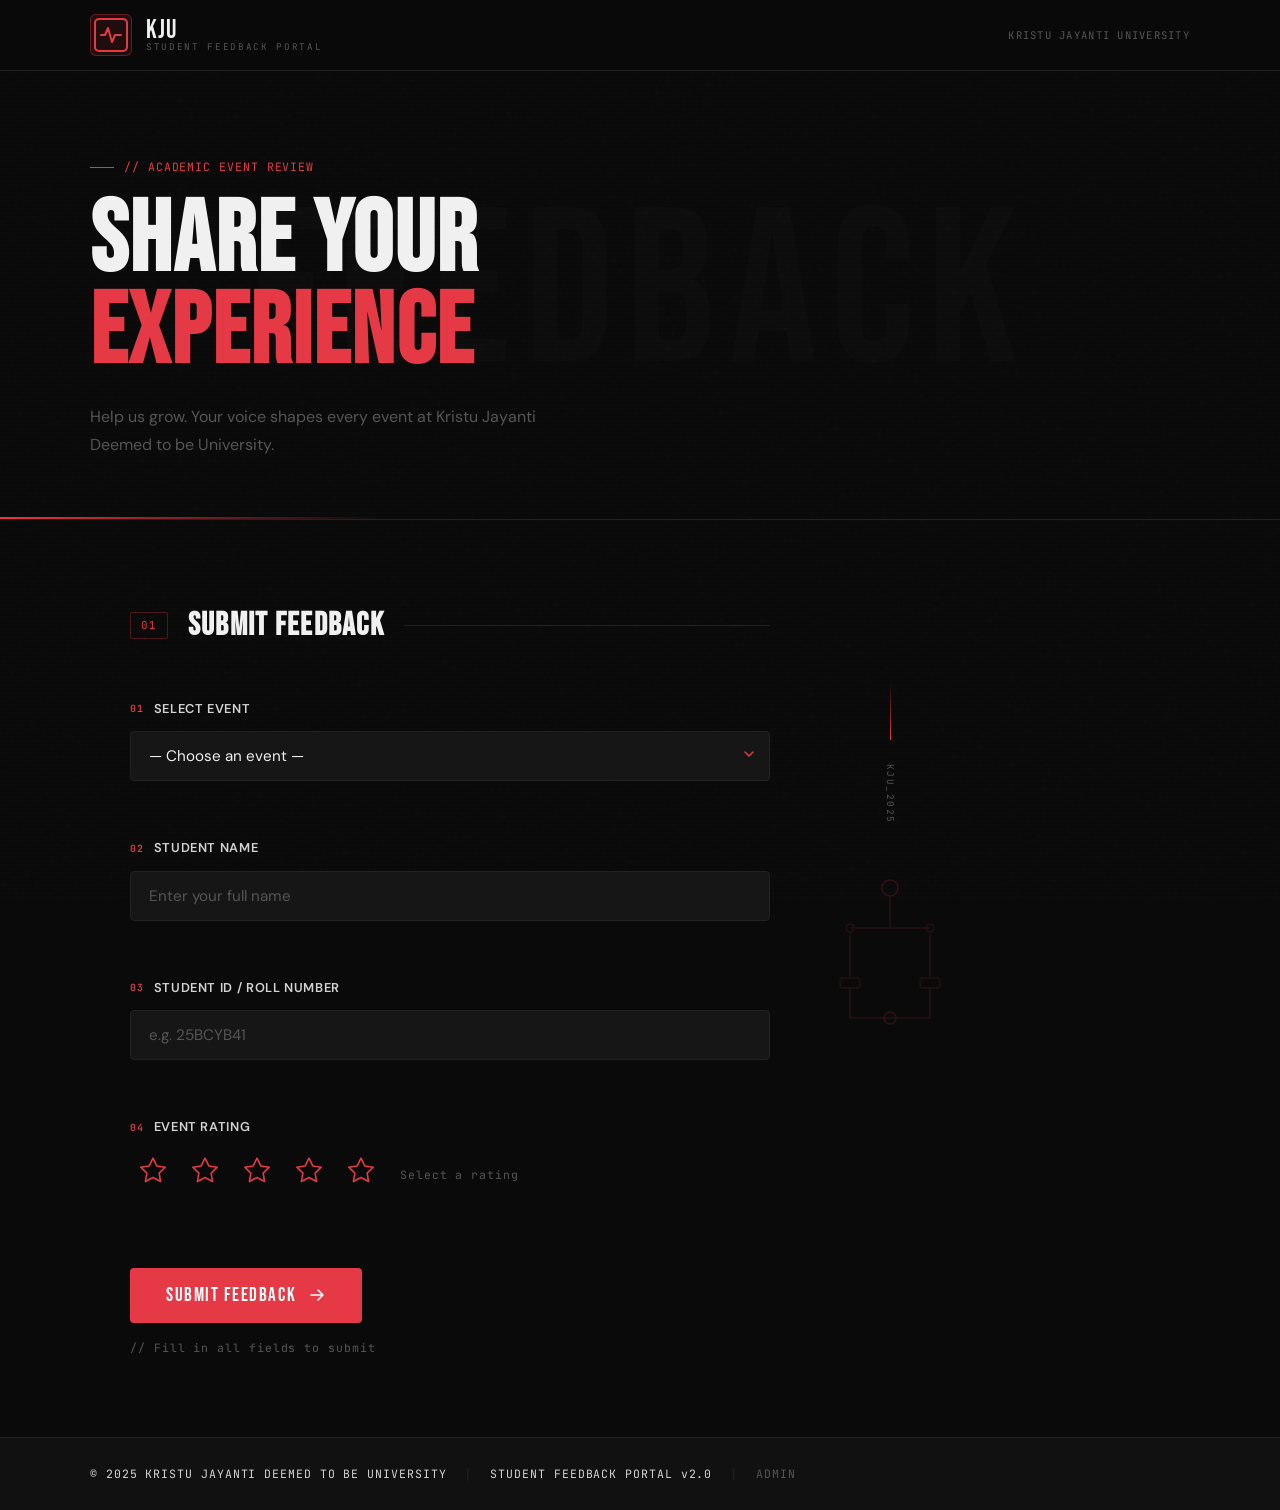
<file: sfeedback/index.html>
<!DOCTYPE html>
<html lang="en">
<head>
  <meta charset="UTF-8" />
  <meta name="viewport" content="width=device-width, initial-scale=1.0"/>
  <title>KJU Student Feedback Portal</title>
  <link rel="preconnect" href="https://fonts.googleapis.com">
  <link rel="preconnect" href="https://fonts.gstatic.com" crossorigin>
  <link href="https://fonts.googleapis.com/css2?family=Bebas+Neue&family=DM+Sans:wght@300;400;500;600&family=JetBrains+Mono:wght@400;600&display=swap" rel="stylesheet">
  <link rel="stylesheet" href="assets/css/style.css">
  <style>
    *, *::before, *::after { cursor: auto !important; }
    html, body { cursor: auto !important; }
    #glitterCanvas, .noise, .scanlines, .bg-particles { cursor: auto !important; }
    .cursor-dot, .cursor-ring { display: none !important; }
  </style>
</head>
<body>

  <!-- Custom cursor -->
  <div class="cursor-dot" id="cursorDot"></div>
  <div class="cursor-ring" id="cursorRing"></div>

  <!-- Glitter canvas -->
  <canvas id="glitterCanvas"></canvas>

  <!-- Floating background particles -->
  <div class="bg-particles" id="bgParticles"></div>

  <div class="noise"></div>
  <div class="scanlines"></div>

  <!-- HEADER -->
  <header class="site-header reveal-up">
    <div class="header-inner">
      <div class="logo-block">
        <div class="logo-icon">
          <svg width="36" height="36" viewBox="0 0 36 36" fill="none">
            <rect x="2" y="2" width="32" height="32" rx="4" stroke="#e63946" stroke-width="2"/>
            <path d="M8 18h4l3-7 4 14 3-7h6" stroke="#e63946" stroke-width="2" stroke-linecap="round" stroke-linejoin="round"/>
          </svg>
        </div>
        <div class="logo-text">
          <span class="logo-main">KJU</span>
          <span class="logo-sub">STUDENT FEEDBACK PORTAL</span>
        </div>
      </div>
      <div class="header-tag mono">KRISTU JAYANTI UNIVERSITY</div>
    </div>
  </header>

  <!-- HERO -->
  <section class="hero">
    <div class="hero-bg-text">FEEDBACK</div>
    <div class="hero-content reveal-up" style="animation-delay:0.1s;">
      <div class="hero-label mono">// ACADEMIC EVENT REVIEW</div>
      <h1 class="hero-title">Share Your<br><span class="accent">Experience</span></h1>
      <p class="hero-desc">Help us grow. Your voice shapes every event at Kristu Jayanti Deemed to be University.</p>
    </div>
    <div class="hero-line"></div>
  </section>

  <!-- FORM SECTION -->
  <section class="form-section">
    <div class="form-container reveal-up" style="animation-delay:0.2s;">

      <div class="form-header">
        <div class="form-header-num mono">01</div>
        <h2>Submit Feedback</h2>
        <div class="form-header-line"></div>
      </div>

      <!-- Success overlay -->
      <div id="successOverlay" class="success-overlay" style="display:none;">
        <div class="success-card">
          <div class="success-icon">
            <svg width="56" height="56" viewBox="0 0 56 56" fill="none">
              <circle cx="28" cy="28" r="26" stroke="#4ade80" stroke-width="2"/>
              <path d="M17 28l9 9 14-16" stroke="#4ade80" stroke-width="2.5" stroke-linecap="round" stroke-linejoin="round"/>
            </svg>
          </div>
          <h3 class="success-title">Submitted!</h3>
          <p class="success-sub mono">// RESPONSE RECORDED SUCCESSFULLY</p>
          <p class="success-detail">Thank you, <span id="successName" class="accent"></span>.<br>Your feedback for <span id="successEvent" class="accent"></span> has been received.</p>
          <div class="success-rating" id="successRating"></div>
          <button class="submit-btn" id="submitAnotherBtn" style="margin-top:28px; width:100%; justify-content:center;">
            <span class="btn-text">Submit Another</span>
            <span class="btn-icon">
              <svg width="18" height="18" viewBox="0 0 18 18" fill="none"><path d="M3 9h12M10 4l5 5-5 5" stroke="currentColor" stroke-width="1.5" stroke-linecap="round" stroke-linejoin="round"/></svg>
            </span>
          </button>
        </div>
      </div>

      <form id="feedbackForm" novalidate>

        <!-- Event -->
        <div class="field-group" id="fg-event">
          <label class="field-label" for="event_id">
            <span class="field-num mono">01</span>
            Select Event
          </label>
          <div class="select-wrap">
            <select id="event_id" name="event_id" required>
              <option value="">— Choose an event —</option>
              <option value="Kalajyothi 2024 – Literary & Cultural Fest">Kalajyothi 2024 – Literary &amp; Cultural Fest (Aug–Sep 2024)</option>
              <option value="SHELLS 2025 – National IT Fest">SHELLS 2025 – National IT Fest · CS Dept (Jan 2025)</option>
              <option value="Stimuli 2025 – Psychology Intercollegiate Fest">Stimuli 2025 – Psychology Intercollegiate Fest (Feb 2025)</option>
              <option value="Synectics 2025 – National Management Fest">Synectics 2025 – National Management Fest (Mar 2025)</option>
              <option value="International Media Conference 2025">International Media Conference 2025 (Apr 2025)</option>
              <option value="Christmas Spectacular 2024 – Cultural Celebration">Christmas Spectacular 2024 – Cultural Celebration (Dec 2024)</option>
            </select>
            <div class="select-arrow">
              <svg width="14" height="14" viewBox="0 0 14 14" fill="none"><path d="M3 5l4 4 4-4" stroke="#e63946" stroke-width="1.5" stroke-linecap="round" stroke-linejoin="round"/></svg>
            </div>
          </div>
          <span class="field-error" id="err-event"></span>
        </div>

        <!-- Student Name -->
        <div class="field-group" id="fg-name">
          <label class="field-label" for="student_name">
            <span class="field-num mono">02</span>
            Student Name
          </label>
          <input type="text" id="student_name" name="student_name" placeholder="Enter your full name" autocomplete="off"/>
          <span class="field-error" id="err-name"></span>
        </div>

        <!-- Student ID -->
        <div class="field-group" id="fg-sid">
          <label class="field-label" for="student_id">
            <span class="field-num mono">03</span>
            Student ID / Roll Number
          </label>
          <input type="text" id="student_id" name="student_id" placeholder="e.g. 25BCYB41" autocomplete="off"/>
          <span class="field-error" id="err-sid"></span>
        </div>

        <!-- Rating -->
        <div class="field-group" id="fg-rating">
          <label class="field-label">
            <span class="field-num mono">04</span>
            Event Rating
          </label>
          <div class="rating-block">
            <div class="stars" id="starRating">
              <button type="button" class="star-btn" data-value="1" aria-label="1 star">
                <svg width="38" height="38" viewBox="0 0 36 36" fill="none"><path class="star-path" d="M18 4l3.6 7.3 8 1.2-5.8 5.6 1.4 8-7.2-3.8-7.2 3.8 1.4-8-5.8-5.6 8-1.2z" stroke="#e63946" stroke-width="1.5" stroke-linejoin="round"/></svg>
              </button>
              <button type="button" class="star-btn" data-value="2" aria-label="2 stars">
                <svg width="38" height="38" viewBox="0 0 36 36" fill="none"><path class="star-path" d="M18 4l3.6 7.3 8 1.2-5.8 5.6 1.4 8-7.2-3.8-7.2 3.8 1.4-8-5.8-5.6 8-1.2z" stroke="#e63946" stroke-width="1.5" stroke-linejoin="round"/></svg>
              </button>
              <button type="button" class="star-btn" data-value="3" aria-label="3 stars">
                <svg width="38" height="38" viewBox="0 0 36 36" fill="none"><path class="star-path" d="M18 4l3.6 7.3 8 1.2-5.8 5.6 1.4 8-7.2-3.8-7.2 3.8 1.4-8-5.8-5.6 8-1.2z" stroke="#e63946" stroke-width="1.5" stroke-linejoin="round"/></svg>
              </button>
              <button type="button" class="star-btn" data-value="4" aria-label="4 stars">
                <svg width="38" height="38" viewBox="0 0 36 36" fill="none"><path class="star-path" d="M18 4l3.6 7.3 8 1.2-5.8 5.6 1.4 8-7.2-3.8-7.2 3.8 1.4-8-5.8-5.6 8-1.2z" stroke="#e63946" stroke-width="1.5" stroke-linejoin="round"/></svg>
              </button>
              <button type="button" class="star-btn" data-value="5" aria-label="5 stars">
                <svg width="38" height="38" viewBox="0 0 36 36" fill="none"><path class="star-path" d="M18 4l3.6 7.3 8 1.2-5.8 5.6 1.4 8-7.2-3.8-7.2 3.8 1.4-8-5.8-5.6 8-1.2z" stroke="#e63946" stroke-width="1.5" stroke-linejoin="round"/></svg>
              </button>
            </div>
            <div class="rating-label" id="ratingLabel"><span class="mono">Select a rating</span></div>
          </div>
          <input type="hidden" id="rating" name="rating" value=""/>
          <span class="field-error" id="err-rating"></span>
        </div>

        <!-- Submit -->
        <div class="form-footer">
          <button type="submit" class="submit-btn pulse-glow" id="submitBtn">
            <span class="btn-text">Submit Feedback</span>
            <span class="btn-icon">
              <svg width="18" height="18" viewBox="0 0 18 18" fill="none"><path d="M3 9h12M10 4l5 5-5 5" stroke="currentColor" stroke-width="1.5" stroke-linecap="round" stroke-linejoin="round"/></svg>
            </span>
            <div class="btn-loader" id="btnLoader"></div>
          </button>
          <p class="form-note mono">// Fill in all fields to submit</p>
        </div>

      </form>
    </div>

    <!-- Side decoration -->
    <div class="form-side-deco reveal-up" style="animation-delay:0.35s;">
      <div class="deco-line"></div>
      <div class="deco-label mono">KJU_2025</div>
      <div class="deco-circuit">
        <svg width="120" height="200" viewBox="0 0 120 200" fill="none" opacity="0.18">
          <circle cx="60" cy="40" r="8" stroke="#e63946" stroke-width="1.5"/>
          <line x1="60" y1="48" x2="60" y2="80" stroke="#e63946" stroke-width="1"/>
          <line x1="60" y1="80" x2="20" y2="80" stroke="#e63946" stroke-width="1"/>
          <line x1="60" y1="80" x2="100" y2="80" stroke="#e63946" stroke-width="1"/>
          <circle cx="20" cy="80" r="4" stroke="#e63946" stroke-width="1"/>
          <circle cx="100" cy="80" r="4" stroke="#e63946" stroke-width="1"/>
          <line x1="20" y1="84" x2="20" y2="130" stroke="#e63946" stroke-width="1"/>
          <line x1="100" y1="84" x2="100" y2="130" stroke="#e63946" stroke-width="1"/>
          <rect x="10" y="130" width="20" height="10" rx="2" stroke="#e63946" stroke-width="1"/>
          <rect x="90" y="130" width="20" height="10" rx="2" stroke="#e63946" stroke-width="1"/>
          <line x1="20" y1="140" x2="20" y2="170" stroke="#e63946" stroke-width="1"/>
          <line x1="100" y1="140" x2="100" y2="170" stroke="#e63946" stroke-width="1"/>
          <line x1="20" y1="170" x2="100" y2="170" stroke="#e63946" stroke-width="1"/>
          <circle cx="60" cy="170" r="6" stroke="#e63946" stroke-width="1.5"/>
        </svg>
      </div>
    </div>
  </section>

  <!-- FOOTER -->
  <footer class="site-footer reveal-up" style="animation-delay:0.4s;">
    <div class="footer-inner">
      <span class="mono">© 2025 KRISTU JAYANTI DEEMED TO BE UNIVERSITY</span>
      <span class="footer-sep">|</span>
      <span class="mono">STUDENT FEEDBACK PORTAL v2.0</span>
      <span class="footer-sep">|</span>
      <a href="admin/dashboard.html" class="footer-admin-link mono">ADMIN</a>
    </div>
  </footer>

  <script src="assets/js/glitter.js"></script>
  <script src="assets/js/form.js"></script>
</body>
</html>
</file>
<file: sfeedback/assets/css/style.css>
/* ============================================
   KJU Student Feedback Portal
   Theme: Black / Gray / Red
   Fonts: Bebas Neue + DM Sans + JetBrains Mono
   ============================================ */

:root {
  --black:    #0a0a0a;
  --dark:     #111111;
  --card:     #161616;
  --border:   #222222;
  --mid:      #2a2a2a;
  --muted:    #555555;
  --text:     #d4d4d4;
  --light:    #f0f0f0;
  --red:      #e63946;
  --red-dim:  rgba(230,57,70,0.10);
  --red-glow: rgba(230,57,70,0.28);
  --green:    #4ade80;
  --mono:     'JetBrains Mono', monospace;
  --display:  'Bebas Neue', sans-serif;
  --body:     'DM Sans', sans-serif;
}

*, *::before, *::after { box-sizing: border-box; margin: 0; padding: 0; cursor: auto !important; }
html { scroll-behavior: smooth; }

body {
  background: var(--black);
  color: var(--text);
  font-family: var(--body);
  font-size: 15px;
  line-height: 1.6;
  min-height: 100vh;
  overflow-x: hidden;
  position: relative;
  cursor: auto !important;
}

/* ── Glitter Canvas
   z-index 2: above bg/noise/scanlines (z-index 0),
   below all page content (z-index 3+)
   pointer-events: none on desktop so clicks pass through;
   overridden to auto on touch via JS
── */
#glitterCanvas {
  position: fixed;
  inset: 0;
  pointer-events: none;
  z-index: 2;
  width: 100%;
  height: 100%;
  cursor: auto;
}

/* ── Custom Cursor — disabled, using normal OS cursor ── */
.cursor-dot,
.cursor-ring { display: none !important; }

/* ── Texture Overlays ── */
.noise {
  position: fixed; inset: 0; z-index: 0; pointer-events: none;
  background-image: url("data:image/svg+xml,%3Csvg viewBox='0 0 200 200' xmlns='http://www.w3.org/2000/svg'%3E%3Cfilter id='n'%3E%3CfeTurbulence type='fractalNoise' baseFrequency='0.85' numOctaves='4' stitchTiles='stitch'/%3E%3C/filter%3E%3Crect width='100%25' height='100%25' filter='url(%23n)' opacity='0.04'/%3E%3C/svg%3E");
  opacity: 0.5; cursor: auto;
}
.scanlines {
  position: fixed; inset: 0; z-index: 0; pointer-events: none;
  background: repeating-linear-gradient(
    to bottom,
    transparent, transparent 2px,
    rgba(0,0,0,0.05) 2px, rgba(0,0,0,0.05) 4px
  ); cursor: auto;
}

/* ── Floating Background Particles ── */
.bg-particles {
  position: fixed; inset: 0; z-index: 0; pointer-events: none; overflow: hidden; cursor: auto;
}
.bg-particle {
  position: absolute; border-radius: 50%;
  background: var(--red); opacity: 0;
  animation: floatUp var(--dur, 12s) var(--delay, 0s) infinite ease-in-out;
}
@keyframes floatUp {
  0%   { transform: translateY(100vh) scale(0); opacity: 0; }
  10%  { opacity: var(--op, 0.06); }
  90%  { opacity: var(--op, 0.06); }
  100% { transform: translateY(-10vh) translateX(var(--drift, 30px)) scale(1); opacity: 0; }
}

/* ── Reveal Animations ── */
.reveal-up {
  opacity: 0;
  transform: translateY(28px);
  animation: revealUp 0.7s cubic-bezier(0.22, 1, 0.36, 1) forwards;
}
@keyframes revealUp {
  to { opacity: 1; transform: translateY(0); }
}

/* ── Utility ── */
.mono   { font-family: var(--mono); font-size: 0.72rem; letter-spacing: 0.08em; }
.accent { color: var(--red); }

/* ── Header ── */
.site-header {
  position: relative; z-index: 10;
  border-bottom: 1px solid var(--border);
  background: rgba(10,10,10,0.97);
  backdrop-filter: blur(14px);
  padding: 0 40px;
}
.header-inner {
  max-width: 1100px; margin: 0 auto;
  display: flex; align-items: center; justify-content: space-between;
  height: 70px;
}
.logo-block { display: flex; align-items: center; gap: 14px; }
.logo-icon {
  width: 42px; height: 42px; display: flex; align-items: center; justify-content: center;
  border: 1px solid rgba(230,57,70,0.35); border-radius: 6px;
  background: var(--red-dim); transition: all 0.3s;
}
.logo-icon:hover { background: rgba(230,57,70,0.2); box-shadow: 0 0 20px var(--red-glow); }
.logo-text { display: flex; flex-direction: column; line-height: 1; }
.logo-main { font-family: var(--display); font-size: 1.6rem; color: var(--light); letter-spacing: 0.04em; }
.logo-sub  { font-family: var(--mono); font-size: 0.58rem; color: var(--muted); letter-spacing: 0.18em; }
.header-tag { color: var(--muted); font-size: 0.66rem; font-family: var(--mono); letter-spacing: 0.12em; }

/* ── Hero ── */
.hero {
  position: relative; z-index: 3;
  padding: 80px 40px 60px; overflow: hidden;
  border-bottom: 1px solid var(--border);
}
.hero-bg-text {
  position: absolute; top: 50%; left: 50%; transform: translate(-50%,-50%);
  font-family: var(--display); font-size: clamp(80px,18vw,220px);
  color: rgba(255,255,255,0.015); letter-spacing: 0.06em;
  white-space: nowrap; user-select: none; pointer-events: none;
  animation: bgTextDrift 20s ease-in-out infinite alternate;
}
@keyframes bgTextDrift {
  from { transform: translate(-52%, -50%); }
  to   { transform: translate(-48%, -50%); }
}
.hero-content { position: relative; z-index: 2; max-width: 1100px; margin: 0 auto; }
.hero-label {
  color: var(--red); margin-bottom: 18px;
  display: inline-flex; align-items: center; gap: 10px; font-size: 0.72rem;
}
.hero-label::before { content:''; display:inline-block; width:24px; height:1px; background:var(--red); }
.hero-title {
  font-family: var(--display);
  font-size: clamp(52px, 8vw, 100px);
  line-height: 0.92; color: var(--light);
  letter-spacing: 0.02em; margin-bottom: 24px;
}
.hero-desc { font-size: 1rem; color: var(--muted); max-width: 460px; line-height: 1.75; }
.hero-line {
  position: absolute; bottom: 0; left: 0; width: 30%; height: 2px;
  background: linear-gradient(90deg, var(--red), transparent);
  animation: lineGrow 1.5s cubic-bezier(0.22,1,0.36,1) 0.5s both;
}
@keyframes lineGrow { from { width: 0; } to { width: 30%; } }

/* ── Form Section ── */
.form-section {
  position: relative; z-index: 3;
  max-width: 1100px; margin: 0 auto;
  padding: 80px 40px; display: flex; gap: 60px; align-items: flex-start;
}
.form-container { flex: 1; max-width: 640px; position: relative; }

/* Form header */
.form-header { display: flex; align-items: center; gap: 20px; margin-bottom: 48px; }
.form-header-num { font-size: 0.68rem; color: var(--red); border: 1px solid rgba(230,57,70,0.3); padding: 4px 10px; border-radius: 2px; }
.form-header h2 { font-family: var(--display); font-size: 2rem; color: var(--light); letter-spacing: 0.04em; }
.form-header-line { flex: 1; height: 1px; background: var(--border); }

/* Field groups */
.field-group { margin-bottom: 36px; }
.field-label {
  display: flex; align-items: center; gap: 10px;
  font-size: 0.8rem; font-weight: 600; color: var(--text);
  letter-spacing: 0.05em; text-transform: uppercase; margin-bottom: 12px;
  transition: color 0.2s;
}
.field-group:focus-within .field-label { color: var(--light); }
.field-num { color: var(--red); font-size: 0.62rem; }
/* * indicators hidden — silent validation */
.required  { display: none; }

.field-error {
  display: block; font-family: var(--mono); font-size: 0.65rem;
  color: var(--red); margin-top: 7px; min-height: 14px;
  letter-spacing: 0.05em; opacity: 0; transition: opacity 0.2s;
}
.field-error.visible { opacity: 1; }

/* Shake animation for silent validation */
@keyframes shake {
  0%,100% { transform: translateX(0); }
  15%     { transform: translateX(-7px); }
  35%     { transform: translateX(7px); }
  55%     { transform: translateX(-5px); }
  75%     { transform: translateX(4px); }
  90%     { transform: translateX(-2px); }
}
.field-group.shake input,
.field-group.shake select,
.field-group.shake .stars {
  animation: shake 0.45s cubic-bezier(0.36,0.07,0.19,0.97) both;
}
.field-group.shake input,
.field-group.shake select {
  border-color: rgba(230,57,70,0.7) !important;
  box-shadow: 0 0 0 3px var(--red-dim) !important;
}

/* Inputs */
input[type="text"] {
  width: 100%; padding: 14px 18px;
  background: var(--card); border: 1px solid var(--border);
  border-radius: 4px; color: var(--light);
  font-family: var(--body); font-size: 0.95rem; outline: none;
  transition: border-color 0.25s, box-shadow 0.25s, background 0.25s;
  cursor: auto;
  position: relative; z-index: 4;
}
input[type="text"]:focus {
  border-color: var(--red);
  box-shadow: 0 0 0 3px var(--red-dim);
  background: #111;
}
input[type="text"].invalid { border-color: rgba(230,57,70,0.6); box-shadow: 0 0 0 3px var(--red-dim); }
input::placeholder { color: var(--muted); }

/* Select */
.select-wrap { position: relative; z-index: 4; }
.select-wrap select {
  width: 100%; padding: 14px 18px;
  background: var(--card); border: 1px solid var(--border);
  border-radius: 4px; color: var(--light);
  font-family: var(--body); font-size: 0.95rem;
  outline: none; appearance: none; cursor: auto;
  transition: border-color 0.25s, box-shadow 0.25s;
}
.select-wrap select:focus { border-color: var(--red); box-shadow: 0 0 0 3px var(--red-dim); }
.select-wrap select.invalid { border-color: rgba(230,57,70,0.6); }
.select-wrap select option { background: var(--dark); color: var(--light); }
.select-arrow { position: absolute; right: 14px; top: 50%; transform: translateY(-50%); pointer-events: none; }

/* Rating */
.rating-block { display: flex; align-items: center; gap: 16px; flex-wrap: wrap; }
.stars { display: flex; gap: 6px; }
.star-btn {
  background: none; border: none; cursor: auto; padding: 4px;
  transition: transform 0.15s cubic-bezier(0.34,1.56,0.64,1);
  position: relative; z-index: 4;
}
.star-btn:hover { transform: scale(1.25); }
.star-btn .star-path { transition: fill 0.15s, stroke 0.15s; }
.star-btn.active .star-path,
.star-btn.hovered .star-path { fill: var(--red); stroke: var(--red); }
.rating-label .mono { color: var(--muted); font-size: 0.72rem; transition: color 0.2s; }
.rating-label.has-value .mono { color: var(--red); }

/* Submit button */
.form-footer { margin-top: 48px; position: relative; z-index: 4; }
.submit-btn {
  position: relative; overflow: hidden;
  display: inline-flex; align-items: center; gap: 12px;
  padding: 16px 36px; background: var(--red); border: none;
  border-radius: 4px; cursor: auto; color: #fff;
  font-family: var(--display); font-size: 1.2rem; letter-spacing: 0.08em;
  transition: background 0.3s, transform 0.15s;
  z-index: 4;
}
.submit-btn::before {
  content:''; position:absolute; inset:0;
  background: linear-gradient(135deg, rgba(255,255,255,0.12), transparent);
  opacity:0; transition: opacity 0.3s;
}
.submit-btn:hover { background: #c1121f; transform: translateY(-2px); }
.submit-btn:hover::before { opacity:1; }
.submit-btn:active { transform: translateY(0); }

.pulse-glow {
  box-shadow: 0 0 0 0 var(--red-glow);
  animation: pulseGlow 2.5s ease-in-out infinite;
}
@keyframes pulseGlow {
  0%   { box-shadow: 0 0 0 0 rgba(230,57,70,0.5); }
  50%  { box-shadow: 0 0 0 12px rgba(230,57,70,0); }
  100% { box-shadow: 0 0 0 0 rgba(230,57,70,0); }
}
.submit-btn:hover { animation: none; box-shadow: 0 0 32px var(--red-glow); }

.btn-text { position: relative; z-index: 1; }
.btn-icon { position: relative; z-index: 1; display: flex; }
.btn-loader {
  display: none; position: absolute; inset: 0;
  align-items: center; justify-content: center;
  background: var(--red); border-radius: 4px;
}
.submit-btn.loading .btn-loader { display: flex; }
.btn-loader::after {
  content:''; width:20px; height:20px;
  border: 2px solid rgba(255,255,255,0.3);
  border-top-color:#fff; border-radius:50%;
  animation: spin 0.7s linear infinite;
}
@keyframes spin { to { transform: rotate(360deg); } }

.form-note { color: var(--muted); margin-top: 16px; }

/* ── Success Overlay ── */
.success-overlay {
  position: absolute; inset: 0; z-index: 20;
  background: rgba(10,10,10,0.96);
  display: flex; align-items: center; justify-content: center;
  border-radius: 8px;
  animation: fadeScaleIn 0.45s cubic-bezier(0.22,1,0.36,1);
}
@keyframes fadeScaleIn { from { opacity:0; transform:scale(0.96); } to { opacity:1; transform:scale(1); } }
.success-card { text-align: center; padding: 52px 32px; max-width: 400px; }
.success-icon { margin-bottom: 24px; animation: popIn 0.55s cubic-bezier(0.34,1.56,0.64,1) 0.1s both; }
@keyframes popIn { from{transform:scale(0);opacity:0;} to{transform:scale(1);opacity:1;} }
.success-title { font-family: var(--display); font-size: 2.6rem; color: var(--light); letter-spacing: 0.04em; margin-bottom: 6px; }
.success-sub  { color: var(--muted); margin-bottom: 20px; }
.success-detail { color: var(--text); font-size: 0.95rem; line-height: 1.7; margin-bottom: 12px; }
.success-rating { font-family: var(--mono); font-size: 0.72rem; color: var(--red); letter-spacing: 0.08em; }

/* ── Side Decoration ── */
.form-side-deco {
  display: flex; flex-direction: column; align-items: center;
  gap: 24px; padding-top: 80px; opacity: 0.55;
  position: relative; z-index: 3;
}
.deco-line { width: 1px; height: 60px; background: linear-gradient(to bottom, transparent, var(--red)); }
.deco-label { font-family: var(--mono); font-size: 0.58rem; color: var(--muted); writing-mode: vertical-rl; letter-spacing: 0.16em; }

/* ── Footer ── */
.site-footer {
  position: relative; z-index: 3;
  border-top: 1px solid var(--border); padding: 24px 40px; background: var(--dark);
}
.footer-inner {
  max-width: 1100px; margin: 0 auto;
  display: flex; align-items: center; gap: 20px; flex-wrap: wrap;
}
.footer-sep { color: var(--border); }
.footer-admin-link { color: var(--muted); text-decoration: none; transition: color 0.2s; }
.footer-admin-link:hover { color: var(--red); }

/* ── Admin Shell ── */
.admin-shell { min-height: 100vh; position: relative; z-index: 3; }

/* ── Top Bar ── */
.topbar {
  background: rgba(17,17,17,0.97); border-bottom: 1px solid var(--border);
  backdrop-filter: blur(14px);
  position: sticky; top: 0; z-index: 100; padding: 0 40px;
}
.topbar-inner {
  max-width: 1280px; margin: 0 auto;
  display: flex; align-items: center; justify-content: space-between;
  height: 64px; gap: 24px;
}
.topbar-logo { display: flex; align-items: center; gap: 12px; flex-shrink: 0; }
.topbar-nav { display: flex; gap: 4px; }
.nav-link {
  font-family: var(--mono); font-size: 0.68rem; letter-spacing: 0.08em;
  color: var(--muted); text-decoration: none;
  padding: 7px 14px; border-radius: 3px; border: 1px solid transparent;
  transition: all 0.2s; cursor: auto; background: none;
}
.nav-link:hover  { color: var(--light); border-color: var(--border); }
.nav-link.active { color: var(--light); background: var(--mid); border-color: var(--border); }
.nav-link.danger:hover { color: var(--red); border-color: rgba(230,57,70,0.3); background: var(--red-dim); }
.topbar-user { font-family: var(--mono); font-size: 0.65rem; color: var(--muted); display: flex; align-items: center; gap: 8px; }
.user-dot { width: 6px; height: 6px; background: #4ade80; border-radius: 50%; animation: pulse2 2s infinite; }
@keyframes pulse2 { 0%,100%{opacity:1;} 50%{opacity:0.35;} }

/* ── Admin Main ── */
.admin-main { max-width: 1280px; margin: 0 auto; padding: 48px 40px; }
.page-title { font-family: var(--display); font-size: 2.6rem; color: var(--light); letter-spacing: 0.04em; margin-bottom: 4px; }
.page-sub   { font-family: var(--mono); font-size: 0.65rem; color: var(--muted); margin-bottom: 44px; letter-spacing: 0.1em; }

/* ── Stats Row ── */
.stats-row { display: grid; grid-template-columns: repeat(4,1fr); gap: 16px; margin-bottom: 48px; }
.stat-card {
  background: var(--card); border: 1px solid var(--border);
  border-radius: 6px; padding: 24px 22px;
  position: relative; overflow: hidden;
  transition: border-color 0.25s, transform 0.2s;
}
.stat-card:hover { border-color: rgba(230,57,70,0.3); transform: translateY(-3px); }
.stat-card::after { content:''; position:absolute; bottom:0;left:0;right:0; height:2px; background:linear-gradient(90deg,var(--red),transparent); }
.stat-value { font-family: var(--display); font-size: 3rem; line-height: 1; color: var(--light); margin-bottom: 8px; }
.stat-value .unit { font-size: 1.4rem; color: var(--red); }
.stat-key   { font-family: var(--mono); font-size: 0.62rem; color: var(--muted); letter-spacing: 0.12em; text-transform: uppercase; }
.stat-icon  { position: absolute; top: 18px; right: 18px; opacity: 0.08; }

/* ── Charts Grid ── */
.charts-grid {
  display: grid;
  grid-template-columns: 1fr 1fr;
  gap: 20px;
  margin-bottom: 48px;
}
.chart-card {
  background: var(--card);
  border: 1px solid var(--border);
  border-radius: 6px;
  padding: 28px 24px;
  position: relative;
  overflow: hidden;
}
.chart-card::before {
  content: '';
  position: absolute;
  top: 0; left: 0; right: 0;
  height: 2px;
  background: linear-gradient(90deg, var(--red), transparent);
}
.chart-title {
  font-family: var(--display);
  font-size: 1.1rem;
  color: var(--light);
  letter-spacing: 0.06em;
  margin-bottom: 3px;
}
.chart-sub {
  font-family: var(--mono);
  font-size: 0.58rem;
  color: var(--muted);
  letter-spacing: 0.1em;
  margin-bottom: 22px;
}
.chart-area {
  width: 100%;
  height: 220px;
  position: relative;
}
.chart-area.tall { height: 260px; }

/* ── Legacy Rating Bars (hidden, replaced by charts) ── */
.section-title { font-family: var(--display); font-size: 1.5rem; color: var(--light); letter-spacing: 0.04em; margin-bottom: 20px; }
.rating-bars { margin-bottom: 48px; }
.rbar-row    { display:flex; align-items:center; gap:14px; margin-bottom:10px; }
.rbar-label  { font-family:var(--mono); font-size:0.7rem; color:var(--red); width:20px; text-align:right; }
.rbar-word   { font-family:var(--mono); font-size:0.62rem; color:var(--muted); width:68px; }
.rbar-track  { flex:1; height:7px; background:var(--border); border-radius:4px; overflow:hidden; }
.rbar-fill   { height:100%; background:var(--red); border-radius:4px; transition:width 1s cubic-bezier(0.4,0,0.2,1); width:0; }
.rbar-count  { font-family:var(--mono); font-size:0.68rem; color:var(--muted); width:28px; text-align:right; }

/* ── Controls ── */
.controls-bar { display:flex; align-items:center; gap:12px; margin-bottom:20px; flex-wrap:wrap; }
.search-wrap  { position:relative; flex:1; min-width:180px; max-width:280px; }
.search-box   { width:100%; padding:9px 14px 9px 36px; background:var(--card); border:1px solid var(--border); border-radius:4px; color:var(--light); font-family:var(--body); font-size:0.85rem; outline:none; transition:border-color 0.2s; cursor:auto; }
.search-box:focus { border-color:var(--red); }
.search-icon  { position:absolute; left:10px; top:50%; transform:translateY(-50%); color:var(--muted); pointer-events:none; }
.filter-select { padding:9px 14px; background:var(--card); border:1px solid var(--border); border-radius:4px; color:var(--text); font-family:var(--mono); font-size:0.68rem; letter-spacing:0.06em; outline:none; cursor:auto; transition:border-color 0.2s; }
.filter-select:focus { border-color:var(--red); }
.filter-select option { background:var(--dark); }
.btn-outline { display:inline-flex; align-items:center; gap:7px; padding:9px 16px; background:transparent; border:1px solid var(--border); border-radius:4px; color:var(--muted); font-family:var(--mono); font-size:0.68rem; letter-spacing:0.07em; cursor:auto; text-decoration:none; transition:all 0.2s; white-space:nowrap; }
.btn-outline:hover { border-color:var(--red); color:var(--red); background:var(--red-dim); }
.btn-outline.red { border-color:rgba(230,57,70,0.4); color:var(--red); background:var(--red-dim); }
.btn-outline.red:hover { background:rgba(230,57,70,0.2); }
.controls-right { margin-left:auto; display:flex; gap:8px; }

/* ── Table ── */
.table-wrap   { border:1px solid var(--border); border-radius:6px; overflow:hidden; }
.table-inner  { overflow-x:auto; }
table { width:100%; border-collapse:collapse; }
thead { background:#1a1a1a; }
th { padding:13px 18px; text-align:left; font-family:var(--mono); font-size:0.62rem; letter-spacing:0.1em; text-transform:uppercase; color:var(--muted); white-space:nowrap; border-bottom:1px solid var(--border); cursor:auto; user-select:none; transition:color 0.2s; }
th:hover { color:var(--light); }
th.sorted .sort-arrow { color:var(--red); }
td { padding:14px 18px; font-size:0.88rem; color:var(--text); border-bottom:1px solid rgba(34,34,34,0.8); vertical-align:middle; }
tr:last-child td { border-bottom:none; }
tbody tr { transition:background 0.12s; }
tbody tr:hover { background:rgba(255,255,255,0.025); }
.student-name { font-weight:500; color:var(--light); }
.student-id   { font-family:var(--mono); font-size:0.75rem; color:var(--muted); }
.event-name   { max-width:220px; overflow:hidden; text-overflow:ellipsis; white-space:nowrap; }
.r-badge { display:inline-flex; align-items:center; gap:5px; font-family:var(--mono); font-size:0.72rem; padding:4px 10px; border-radius:3px; border:1px solid; white-space:nowrap; }
.r5 { color:#4ade80; border-color:rgba(74,222,128,0.3); background:rgba(74,222,128,0.06); }
.r4 { color:#86efac; border-color:rgba(134,239,172,0.3); background:rgba(134,239,172,0.06); }
.r3 { color:#fbbf24; border-color:rgba(251,191,36,0.3); background:rgba(251,191,36,0.06); }
.r2 { color:#fb923c; border-color:rgba(251,146,60,0.3); background:rgba(251,146,60,0.06); }
.r1 { color:var(--red); border-color:rgba(230,57,70,0.35); background:var(--red-dim); }
.ts { font-family:var(--mono); font-size:0.68rem; color:var(--muted); white-space:nowrap; }
.btn-del { background:none; border:1px solid transparent; border-radius:3px; padding:5px 10px; color:var(--muted); font-family:var(--mono); font-size:0.62rem; cursor:auto; letter-spacing:0.05em; transition:all 0.2s; }
.btn-del:hover { border-color:rgba(230,57,70,0.4); color:var(--red); background:var(--red-dim); }
.badge-num { font-family:var(--mono); font-size:0.65rem; color:var(--muted); }

/* ── Empty State ── */
.empty-state { text-align:center; padding:72px 24px; color:var(--muted); }
.empty-icon  { margin-bottom:20px; opacity:0.3; }
.empty-state h3 { font-family:var(--display); font-size:1.6rem; color:var(--text); margin-bottom:6px; letter-spacing:0.04em; }
.empty-state p  { font-family:var(--mono); font-size:0.68rem; letter-spacing:0.08em; }

/* ── Modal ── */
.modal-overlay { position:fixed; inset:0; z-index:200; background:rgba(0,0,0,0.78); backdrop-filter:blur(5px); display:flex; align-items:center; justify-content:center; padding:24px; animation:fadeIn 0.2s ease; }
@keyframes fadeIn { from{opacity:0} to{opacity:1} }
.modal-box { background:var(--card); border:1px solid var(--border); border-radius:8px; padding:36px 40px; max-width:380px; width:100%; text-align:center; position:relative; }
.modal-box::before { content:''; position:absolute; top:0;left:0;right:0; height:2px; background:var(--red); border-radius:8px 8px 0 0; }
.modal-title { font-family:var(--display); font-size:1.6rem; color:var(--light); letter-spacing:0.04em; margin-bottom:10px; }
.modal-msg   { font-size:0.88rem; color:var(--muted); margin-bottom:28px; line-height:1.6; }
.modal-btns  { display:flex; gap:12px; justify-content:center; }
.btn-cancel  { padding:10px 24px; background:transparent; border:1px solid var(--border); border-radius:4px; color:var(--text); font-family:var(--mono); font-size:0.72rem; cursor:auto; transition:all 0.2s; }
.btn-cancel:hover { border-color:var(--muted); }
.btn-confirm { padding:10px 24px; background:var(--red); border:none; border-radius:4px; color:#fff; font-family:var(--display); font-size:1rem; letter-spacing:0.06em; cursor:auto; transition:background 0.2s,box-shadow 0.2s; }
.btn-confirm:hover { background:#c1121f; box-shadow:0 0 20px var(--red-glow); }

/* ── Toast ── */
.toast { position:fixed; bottom:32px; right:32px; z-index:300; background:var(--card); border:1px solid var(--border); border-radius:6px; padding:14px 20px; font-family:var(--mono); font-size:0.7rem; color:var(--text); letter-spacing:0.06em; display:flex; align-items:center; gap:10px; box-shadow:0 8px 32px rgba(0,0,0,0.5); animation:slideUp 0.3s ease; }
@keyframes slideUp { from{transform:translateY(20px);opacity:0} to{transform:translateY(0);opacity:1} }
.toast-dot { width:8px; height:8px; border-radius:50%; flex-shrink:0; }

/* ── Pagination ── */
.pagination { display:flex; gap:6px; justify-content:flex-end; margin-top:20px; flex-wrap:wrap; }
.pagination a,.pagination span { display:inline-flex; align-items:center; justify-content:center; width:34px; height:34px; border-radius:3px; font-family:var(--mono); font-size:0.72rem; text-decoration:none; border:1px solid var(--border); color:var(--muted); transition:all 0.2s; }
.pagination a:hover { border-color:var(--red); color:var(--red); }
.pagination .current { background:var(--red); border-color:var(--red); color:#fff; }

/* ── Responsive ── */
@media (max-width: 1024px) {
  .charts-grid { grid-template-columns: 1fr; }
}
@media (max-width: 900px) {
  .stats-row { grid-template-columns: repeat(2,1fr); }
  .topbar, .admin-main { padding-left:20px; padding-right:20px; }
}
@media (max-width: 768px) {
  .site-header, .hero, .site-footer { padding-left:20px; padding-right:20px; }
  .form-section { flex-direction:column; padding:48px 20px; gap:0; }
  .form-side-deco { display:none; }
  .hero { padding:56px 20px 40px; }
  .header-tag { display:none; }
  /* On touch/mobile: restore normal cursor, hide custom cursor elements */
  body { cursor: auto; }
  .cursor-dot, .cursor-ring { display:none; }
  input[type="text"], .select-wrap select, .star-btn, .submit-btn,
  .btn-del, .btn-outline, .btn-cancel, .btn-confirm,
  .nav-link, .filter-select, .search-box { cursor: auto; }
  .chart-area { height: 180px; }
  .chart-area.tall { height: 220px; }
  .topbar-nav .nav-link:not(.active):not(.danger) { display: none; }
}
</file>
